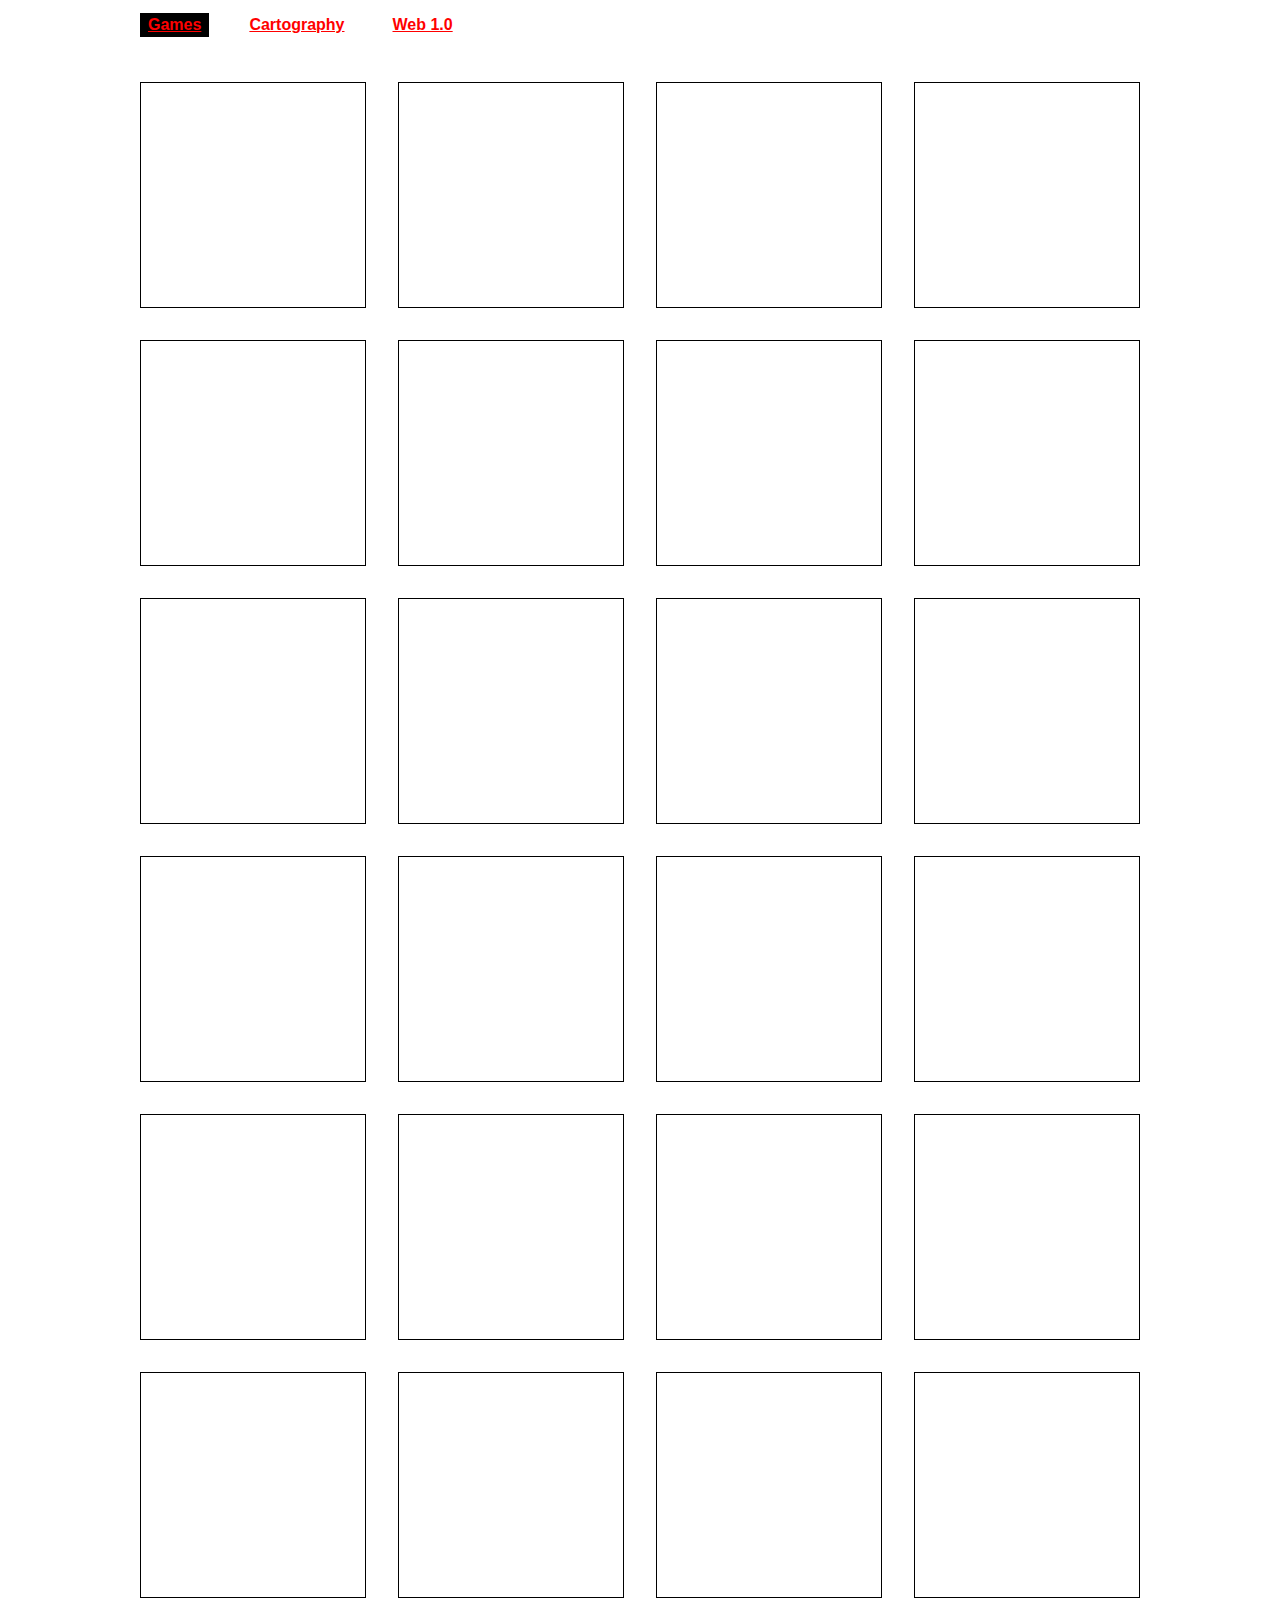
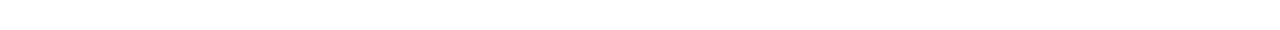
<file: 02_review/index.html>
<!DOCTYPE html>
<!--[if lt IE 7]>      <html class="no-js lt-ie9 lt-ie8 lt-ie7"> <![endif]-->
<!--[if IE 7]>         <html class="no-js lt-ie9 lt-ie8"> <![endif]-->
<!--[if IE 8]>         <html class="no-js lt-ie9"> <![endif]-->
<!--[if gt IE 8]>      <html class="no-js"> <![endif]-->
<html>
  <head>
    <meta charset="utf-8" />
    <meta http-equiv="X-UA-Compatible" content="IE=edge" />
    <title>01: Review</title>
    <meta name="description" content="" />
    <meta name="viewport" content="width=device-width, initial-scale=1" />
    <link rel="stylesheet" href="style.css" />
  </head>
  <body>
    <section class="filters">
      <div class="filter" id="games">Games</div>
      <div class="filter">Cartography</div>
      <div class="filter">Web 1.0</div>
    </section>
    <section class="wrapper">
      <div></div>
      <div></div>
      <div></div>
      <div></div>
      <div></div>
      <div></div>
      <div></div>
      <div></div>
      <div></div>
      <div></div>
      <div></div>
      <div></div>
    </section>

    <!-- Use async for scripts that don’t depend on other scripts or the DOM  -->
    <!-- Use defer for scripts that rely on the DOM or should execute in order -->
    <script src="script.js" defer></script>
  </body>
</html>
</file>
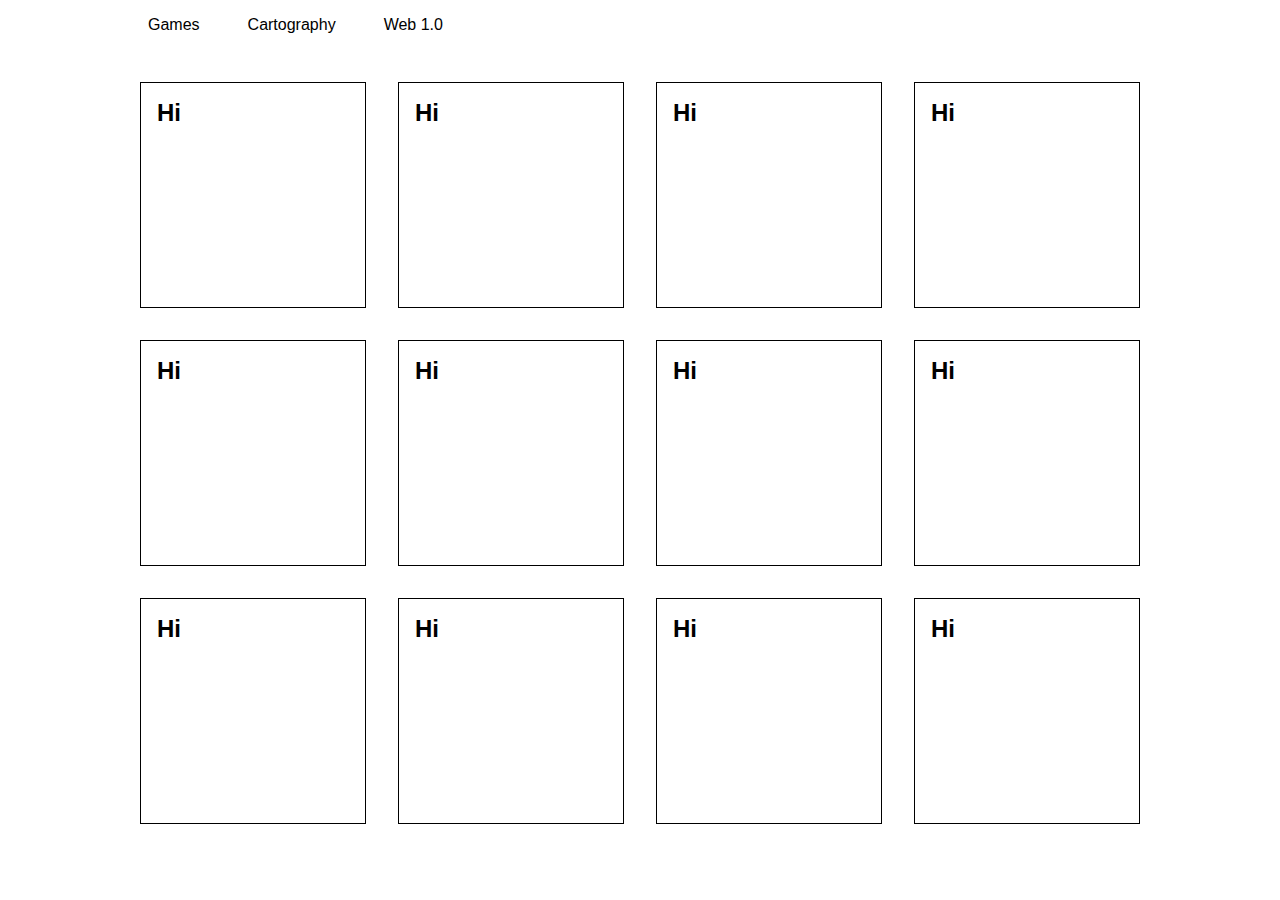
<file: 03_review_continued/index.html>
<!DOCTYPE html>
<!--[if lt IE 7]>      <html class="no-js lt-ie9 lt-ie8 lt-ie7"> <![endif]-->
<!--[if IE 7]>         <html class="no-js lt-ie9 lt-ie8"> <![endif]-->
<!--[if IE 8]>         <html class="no-js lt-ie9"> <![endif]-->
<!--[if gt IE 8]>      <html class="no-js"> <![endif]-->
<html>
  <head>
    <meta charset="utf-8" />
    <meta http-equiv="X-UA-Compatible" content="IE=edge" />
    <title>01: Review</title>
    <meta name="description" content="" />
    <meta name="viewport" content="width=device-width, initial-scale=1" />
    <link rel="stylesheet" href="style.css" />
  </head>
  <body>
    <section class="filters">
      <div class="filter" id="games">Games</div>
      <div class="filter">Cartography</div>
      <div class="filter">Web 1.0</div>
    </section>
    <section class="wrapper"></section>

    <!-- Use async for scripts that don’t depend on other scripts or the DOM  -->
    <!-- Use defer for scripts that rely on the DOM or should execute in order -->
    <script src="script.js" defer></script>
  </body>
</html>
</file>
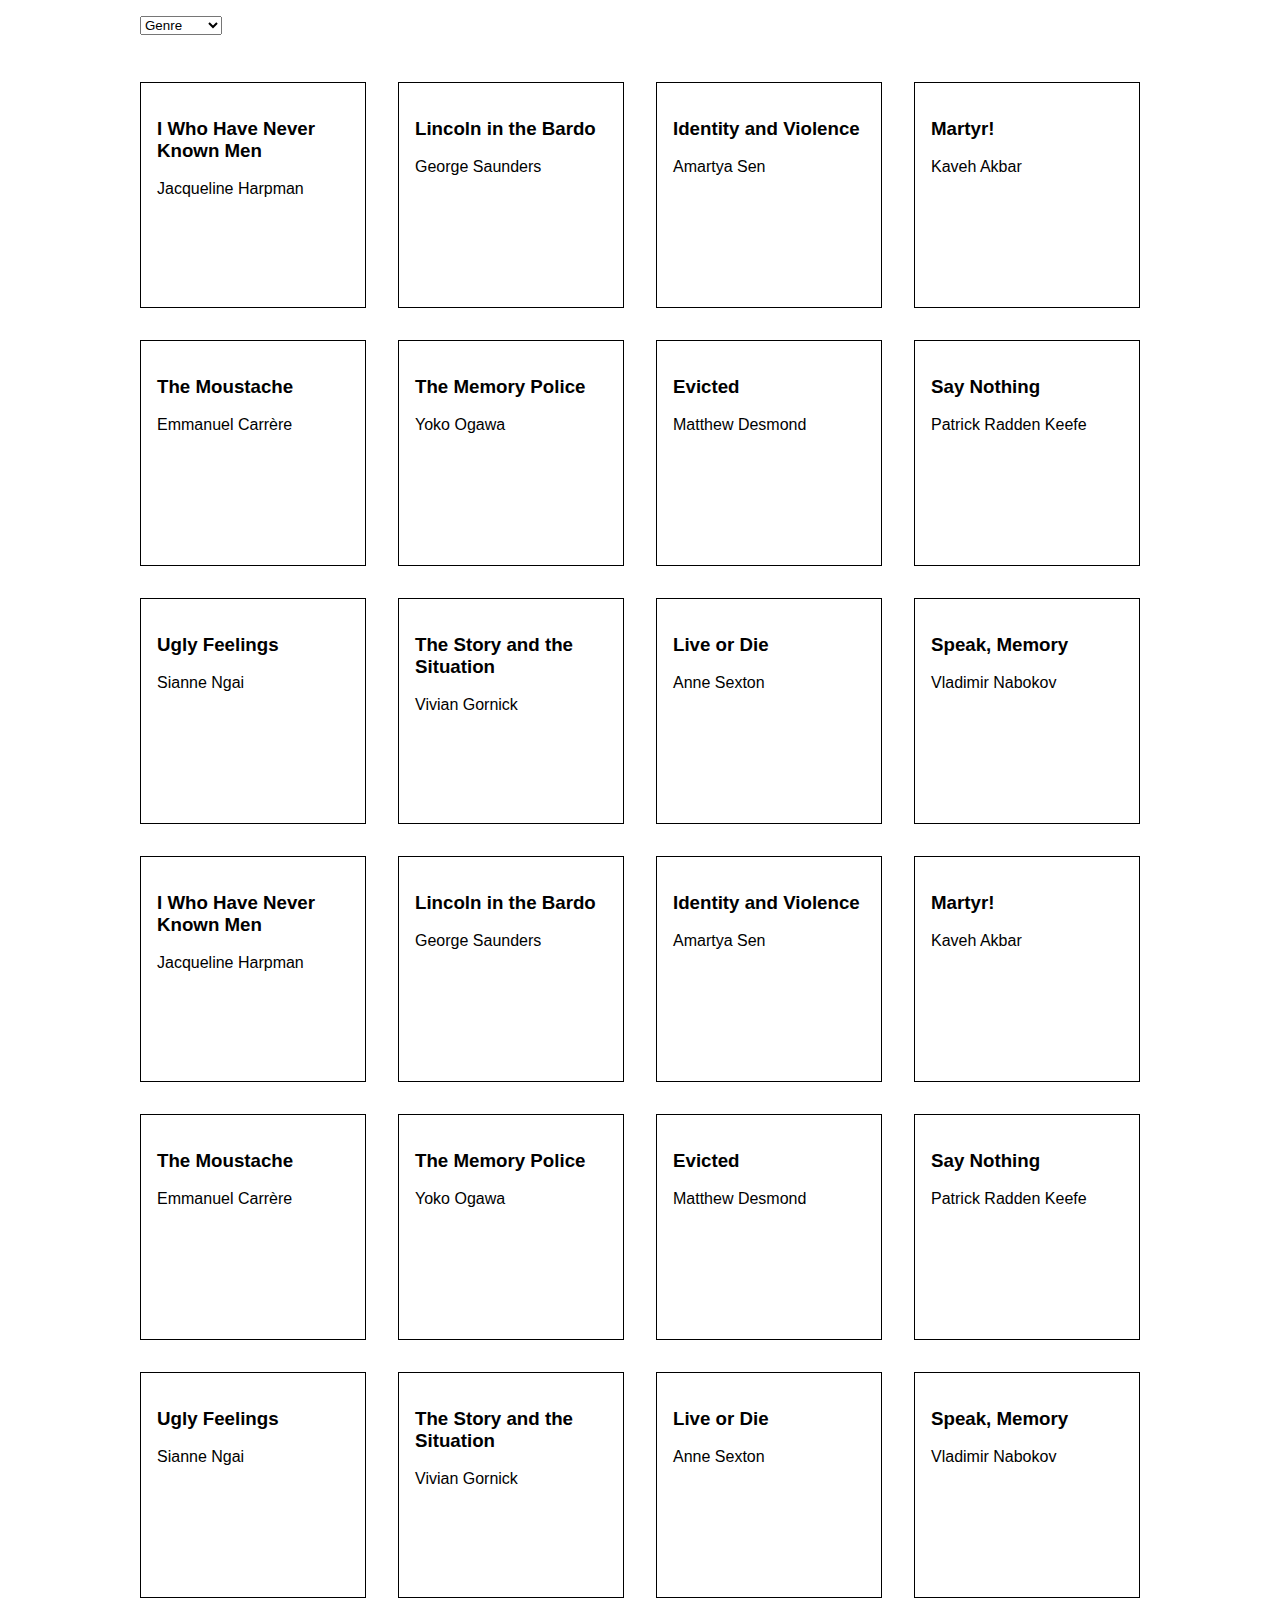
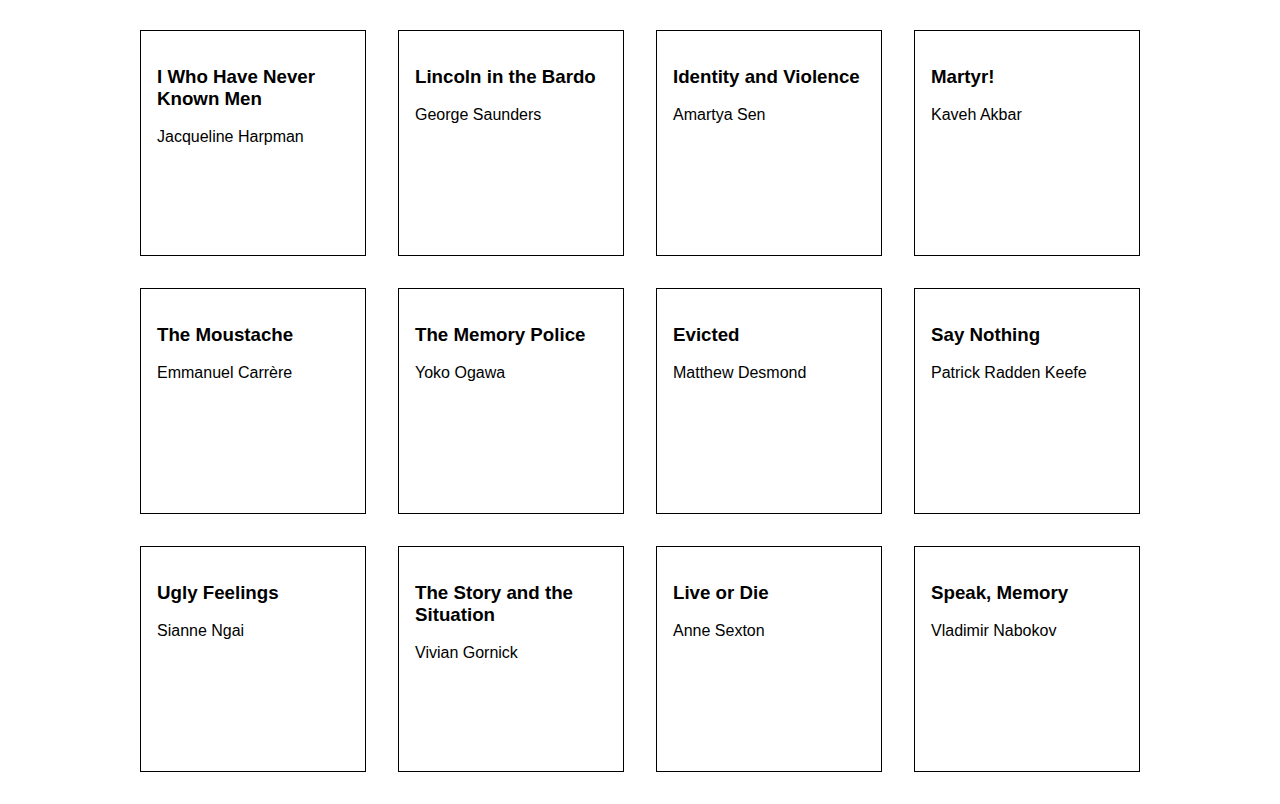
<file: 04_dynamically_adding_content/index.html>
<!DOCTYPE html>
<!--[if lt IE 7]>      <html class="no-js lt-ie9 lt-ie8 lt-ie7"> <![endif]-->
<!--[if IE 7]>         <html class="no-js lt-ie9 lt-ie8"> <![endif]-->
<!--[if IE 8]>         <html class="no-js lt-ie9"> <![endif]-->
<!--[if gt IE 8]>      <html class="no-js"> <![endif]-->
<html>
  <head>
    <meta charset="utf-8" />
    <meta http-equiv="X-UA-Compatible" content="IE=edge" />
    <title>01: Review</title>
    <meta name="description" content="" />
    <meta name="viewport" content="width=device-width, initial-scale=1" />
    <link rel="stylesheet" href="style.css" />
  </head>
  <body>
    <section class="filters">
      <select name="genre" id="genre">
        <option selected disabled>Genre</option>
      </select>
    </section>
    <section class="wrapper"></section>

    <!-- Use async for scripts that don’t depend on other scripts or the DOM  -->
    <!-- Use defer for scripts that rely on the DOM or should execute in order -->
    <script src="script.js" defer></script>
  </body>
</html>
</file>
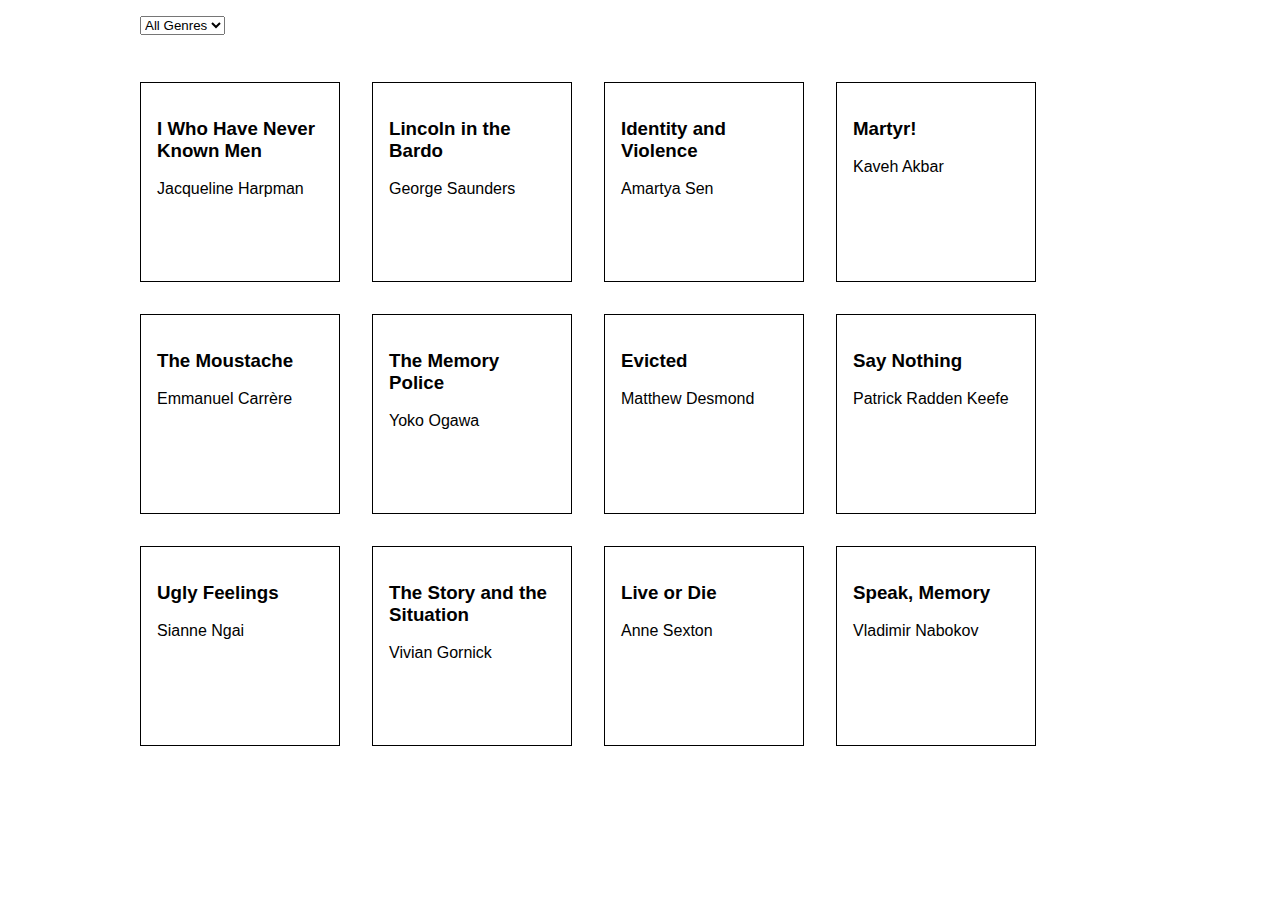
<file: 05_changing_display_with_dropdown/index.html>
<!DOCTYPE html>
<!--[if lt IE 7]>      <html class="no-js lt-ie9 lt-ie8 lt-ie7"> <![endif]-->
<!--[if IE 7]>         <html class="no-js lt-ie9 lt-ie8"> <![endif]-->
<!--[if IE 8]>         <html class="no-js lt-ie9"> <![endif]-->
<!--[if gt IE 8]>      <html class="no-js"> <![endif]-->
<html>
  <head>
    <meta charset="utf-8" />
    <meta http-equiv="X-UA-Compatible" content="IE=edge" />
    <title>01: Review</title>
    <meta name="description" content="" />
    <meta name="viewport" content="width=device-width, initial-scale=1" />
    <link rel="stylesheet" href="style.css" />
  </head>
  <body>
    <section class="filters">
      <select name="genre" id="genre">
        <option selected>All Genres</option>
      </select>
    </section>
    <section class="wrapper"></section>

    <!-- Use async for scripts that don’t depend on other scripts or the DOM  -->
    <!-- Use defer for scripts that rely on the DOM or should execute in order -->
    <script src="script.js" defer></script>
  </body>
</html>
</file>
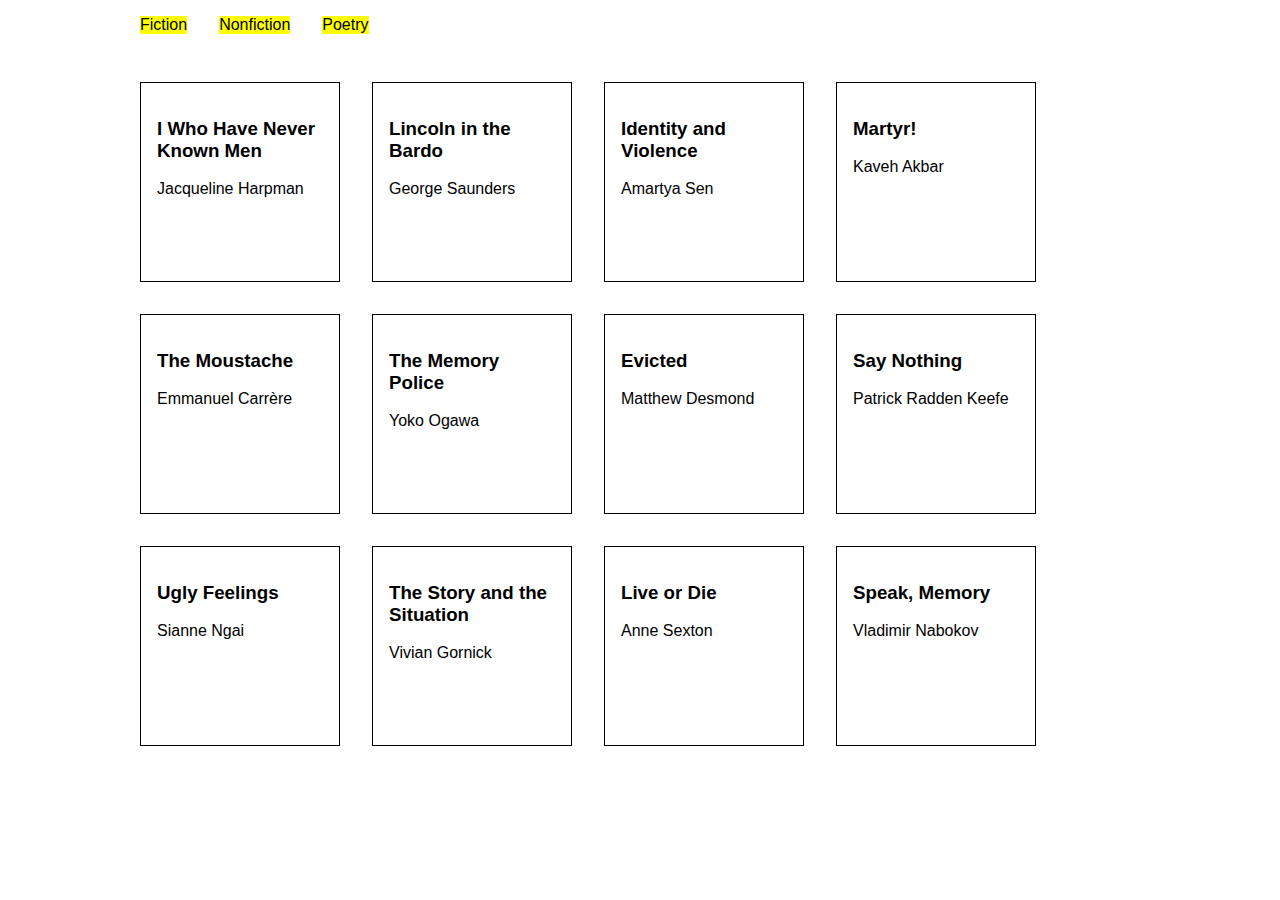
<file: 06_changing_display_with_btns/index.html>
<!DOCTYPE html>
<!--[if lt IE 7]>      <html class="no-js lt-ie9 lt-ie8 lt-ie7"> <![endif]-->
<!--[if IE 7]>         <html class="no-js lt-ie9 lt-ie8"> <![endif]-->
<!--[if IE 8]>         <html class="no-js lt-ie9"> <![endif]-->
<!--[if gt IE 8]>      <html class="no-js"> <![endif]-->
<html>
  <head>
    <meta charset="utf-8" />
    <meta http-equiv="X-UA-Compatible" content="IE=edge" />
    <title>01: Review</title>
    <meta name="description" content="" />
    <meta name="viewport" content="width=device-width, initial-scale=1" />
    <link rel="stylesheet" href="style.css" />
  </head>
  <body>
    <section class="filters">
      <section class="btns"></section>
    </section>
    <section class="wrapper"></section>

    <!-- Use async for scripts that don’t depend on other scripts or the DOM  -->
    <!-- Use defer for scripts that rely on the DOM or should execute in order -->
    <script src="script.js" defer></script>
  </body>
</html>
</file>
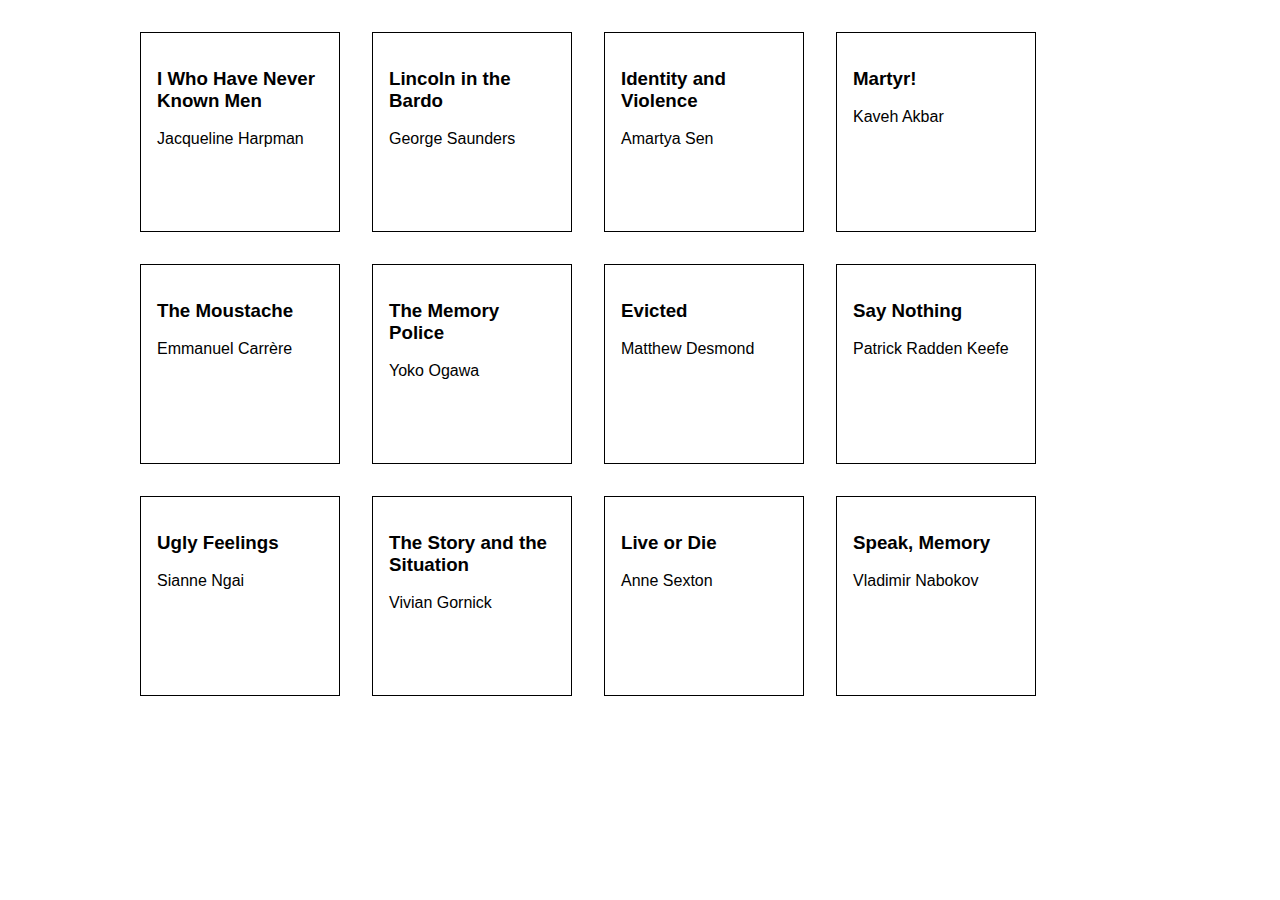
<file: 07_loading_json_data/index.html>
<!DOCTYPE html>
<!--[if lt IE 7]>      <html class="no-js lt-ie9 lt-ie8 lt-ie7"> <![endif]-->
<!--[if IE 7]>         <html class="no-js lt-ie9 lt-ie8"> <![endif]-->
<!--[if IE 8]>         <html class="no-js lt-ie9"> <![endif]-->
<!--[if gt IE 8]>      <html class="no-js"> <![endif]-->
<html>
  <head>
    <meta charset="utf-8" />
    <meta http-equiv="X-UA-Compatible" content="IE=edge" />
    <title>01: Review</title>
    <meta name="description" content="" />
    <meta name="viewport" content="width=device-width, initial-scale=1" />
    <link rel="stylesheet" href="style.css" />
  </head>
  <body>
    
      <section class="btns"></section>
    <section class="wrapper"></section>

    <!-- Use async for scripts that don’t depend on other scripts or the DOM  -->
    <!-- Use defer for scripts that rely on the DOM or should execute in order -->
    <script src="script.js" defer></script>
  </body>
</html>
</file>
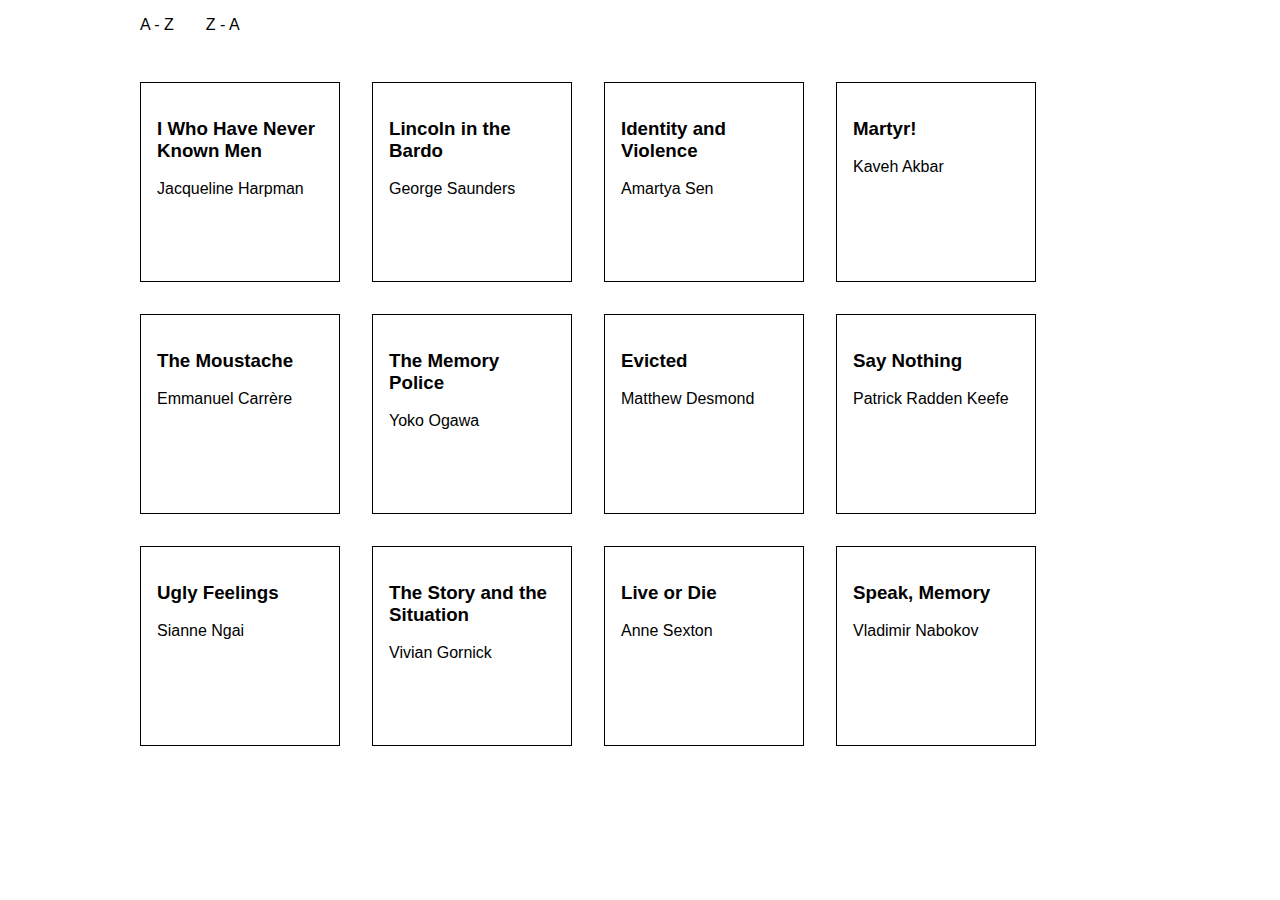
<file: 09_sorting/index.html>
<!DOCTYPE html>
<!--[if lt IE 7]>      <html class="no-js lt-ie9 lt-ie8 lt-ie7"> <![endif]-->
<!--[if IE 7]>         <html class="no-js lt-ie9 lt-ie8"> <![endif]-->
<!--[if IE 8]>         <html class="no-js lt-ie9"> <![endif]-->
<!--[if gt IE 8]>      <html class="no-js"> <![endif]-->
<html>
  <head>
    <meta charset="utf-8" />
    <meta http-equiv="X-UA-Compatible" content="IE=edge" />
    <title>01: Review</title>
    <meta name="description" content="" />
    <meta name="viewport" content="width=device-width, initial-scale=1" />
    <link rel="stylesheet" href="style.css" />
  </head>
  <body>
    
    <section class="filters">
      <section class="sort sortaz">A - Z</section>
      <section class="sort sortza">Z - A</section>
    </section>
      
    <section class="wrapper"></section>

    <!-- Use async for scripts that don’t depend on other scripts or the DOM  -->
    <!-- Use defer for scripts that rely on the DOM or should execute in order -->
    <script src="script.js" defer></script>
  </body>
</html>
</file>
<file: 02_review/style.css>
body {
    max-width: 1000px;
    margin: 0 auto;
    font-family: Helvetica, sans-serif;
}

.wrapper {
    display: grid;
    grid-template-columns: repeat(auto-fit, minmax(200px, 1fr));
    gap: 2em;
    margin: 2em 0;
}

.filters {
    display: flex;
    gap: 2em;
    height: 50px;
    display: fixed;
    align-items: center;
    top: 0;
}

.filter {
    cursor: pointer;
    padding:  0.2em 0.5em;
}


.wrapper > * {
    aspect-ratio: 1/1;
    border: 1px black solid;
}


/* To add */

.active {
    font-weight: 800;
    text-decoration: underline;
}
</file>
<file: 03_review_continued/style.css>
body {
    max-width: 1000px;
    margin: 0 auto;
    font-family: Helvetica, sans-serif;
}

.wrapper {
    display: grid;
    grid-template-columns: repeat(auto-fit, minmax(200px, 1fr));
    gap: 2em;
    margin: 2em 0;
}

.filters {
    display: flex;
    gap: 2em;
    height: 50px;
    display: fixed;
    align-items: center;
    top: 0;
    
}

.filter {
    cursor: pointer;
    padding:  0.2em 0.5em;
}


.wrapper > * {
    aspect-ratio: 1/1;
    border: 1px black solid;
    padding: 1em;
}

.active {
    font-weight: 600;
    text-decoration: underline;
}

/* To add */

h2 {
    margin: 0;
}
</file>
<file: 04_dynamically_adding_content/style.css>
body {
    max-width: 1000px;
    margin: 0 auto;
    font-family: Helvetica, sans-serif;
}

.wrapper {
    display: grid;
    grid-template-columns: repeat(auto-fit, minmax(200px, 1fr));
    gap: 2em;
    margin: 2em 0;
}

.filters {
    display: flex;
    gap: 2em;
    height: 50px;
    display: fixed;
    align-items: center;
    top: 0;
    
}

.filter {
    cursor: pointer;
    padding:  0.2em 0.5em;
}


.wrapper > * {
    aspect-ratio: 1/1;
    border: 1px black solid;
    padding: 1em;
}

.active {
    font-weight: 600;
    text-decoration: underline;
}

/* To add */

h2 {
    margin: 0;
}
</file>
<file: 05_changing_display_with_dropdown/style.css>
body {
    max-width: 1000px;
    margin: 0 auto;
    font-family: Helvetica, sans-serif;
}

.wrapper {
    display: grid;
    grid-template-columns: repeat(auto-fit, 200px);
    gap: 2em;
    margin: 2em 0;
}

.filters {
    display: flex;
    gap: 2em;
    height: 50px;
    display: fixed;
    align-items: center;
    top: 0;
    
}

.filter {
    cursor: pointer;
    padding:  0.2em 0.5em;
}


.wrapper > * {
    aspect-ratio: 1/1;
    border: 1px black solid;
    padding: 1em;
}

.active {
    font-weight: 600;
    text-decoration: underline;
}

/* To add */

h2 {
    margin: 0;
}
</file>
<file: 06_changing_display_with_btns/style.css>
body {
    max-width: 1000px;
    margin: 0 auto;
    font-family: Helvetica, sans-serif;
}

.wrapper {
    display: grid;
    grid-template-columns: repeat(auto-fit, 200px);
    gap: 2em;
    margin: 2em 0;
}

.filters {
    display: flex;
    gap: 2em;
    height: 50px;
    display: fixed;
    align-items: center;
    top: 0;
    
}

.filter {
    cursor: pointer;
    padding:  0.2em 0.5em;
}


.wrapper > * {
    aspect-ratio: 1/1;
    border: 1px black solid;
    padding: 1em;
}

h2 {
    margin: 0;
}


/* To add */

.btns {
    display: flex;
    gap: 2em;
}

.btn {
    cursor: pointer;    
}

.hide {
    display: none;
}

.active {
    background-color: yellow;
}
</file>
<file: 07_loading_json_data/style.css>
body {
    max-width: 1000px;
    margin: 0 auto;
    font-family: Helvetica, sans-serif;
}

.wrapper {
    display: grid;
    grid-template-columns: repeat(auto-fit, 200px);
    gap: 2em;
    margin: 2em 0;
}

.filters {
    display: flex;
    gap: 2em;
    height: 50px;
    display: fixed;
    align-items: center;
    top: 0;
    
}

.filter {
    cursor: pointer;
    padding:  0.2em 0.5em;
}


.wrapper > * {
    aspect-ratio: 1/1;
    border: 1px black solid;
    padding: 1em;
}

h2 {
    margin: 0;
}


/* To add */

.btns {
    display: flex;
    gap: 1em;
}

.btn {
    cursor: pointer;
    display: block;
    text-decoration: none;
}

.hide {
    display: none;
}

.active {
    text-decoration: underline;
}
</file>
<file: 09_sorting/style.css>
body {
    max-width: 1000px;
    margin: 0 auto;
    font-family: Helvetica, sans-serif;
}

.wrapper {
    display: grid;
    grid-template-columns: repeat(auto-fit, 200px);
    gap: 2em;
    margin: 2em 0;
}

.filters {
    display: flex;
    gap: 2em;
    height: 50px;
    display: fixed;
    align-items: center;
    top: 0;
    
}

.filter {
    cursor: pointer;
    padding:  0.2em 0.5em;
}


.wrapper > * {
    aspect-ratio: 1/1;
    border: 1px black solid;
    padding: 1em;
}

h2 {
    margin: 0;
}


/* To add */

.btns {
    display: flex;
    gap: 1em;
}

.btn {
    cursor: pointer;
    display: block;
    text-decoration: none;
}

.hide {
    display: none;
}

.active {
    text-decoration: underline;
}

.sort {
    cursor: pointer;
}
</file>
